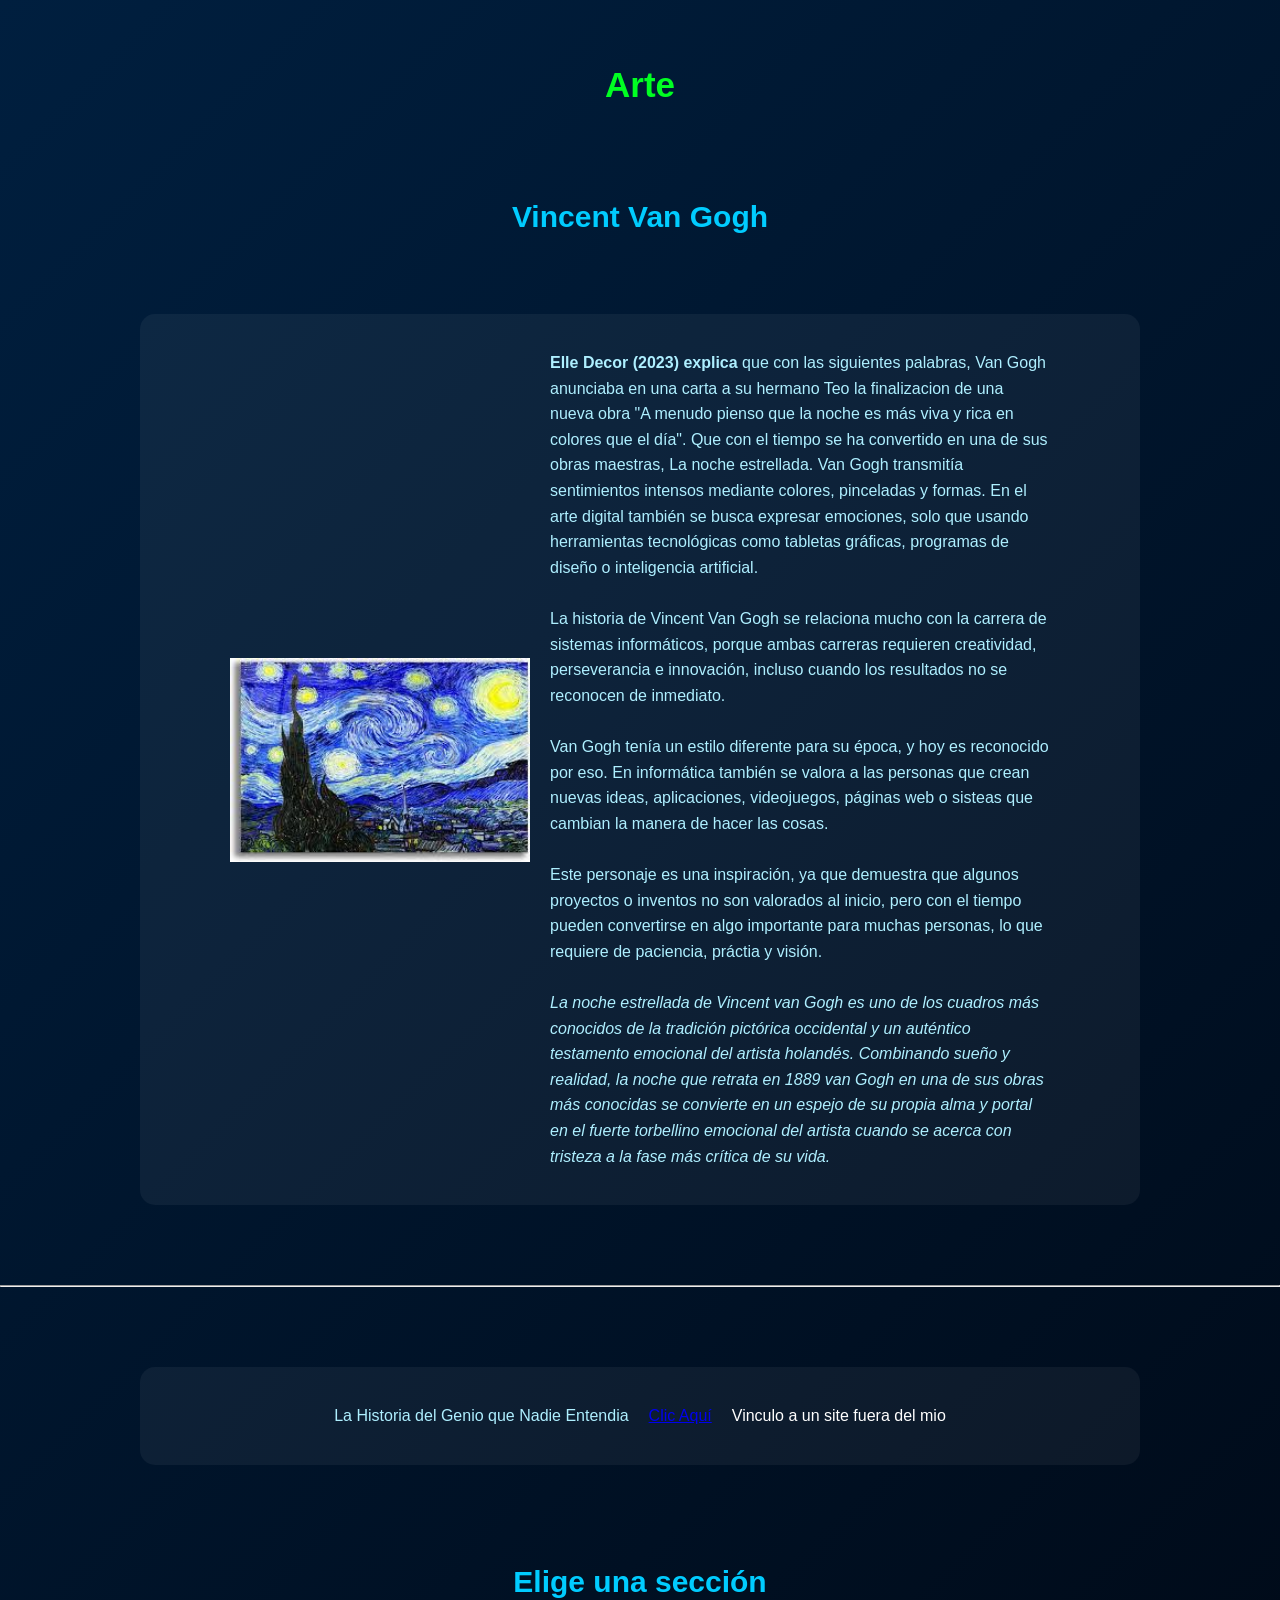
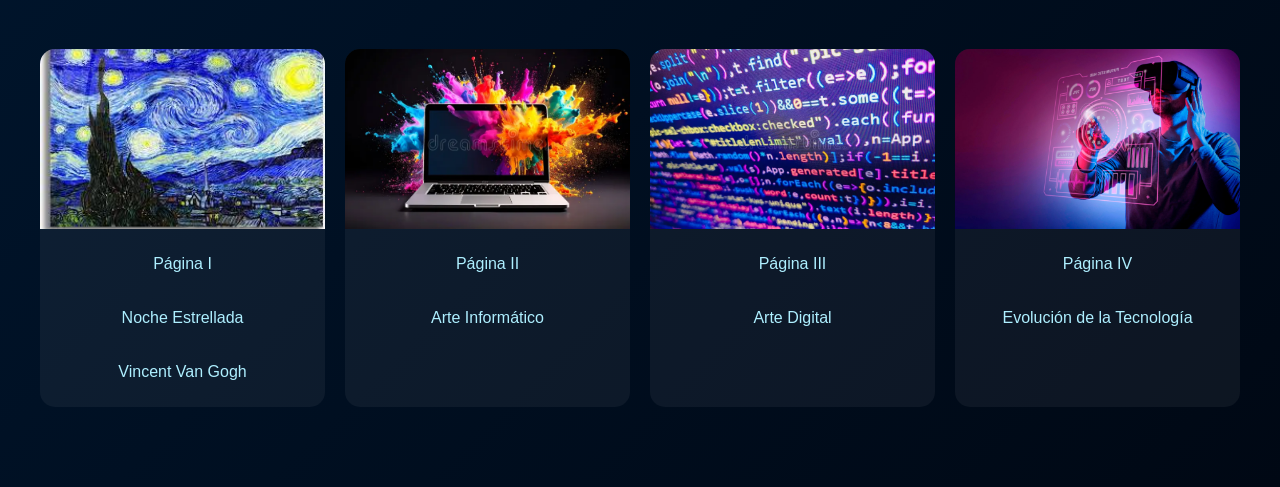
<file: pagina1.html>
<!DOCTYPE HTML>
<HTML>
<HEAD>
    <meta charset="UTF-8">
    <link rel="stylesheet" href="style.css">
</HEAD>
<br><br>

<BODY>
    <header class="hero">
<h2>Arte</h2> 
</header>

<br><br>

<header class="hero">
<H3>Vincent Van Gogh</H3>
</header>

<section class="contenedor">
    <div class="tarjeta">
<img src="imagenes/1.png" width="300">

<P><B>Elle Decor (2023) explica</B> que con las siguientes palabras, Van Gogh anunciaba en una carta a su hermano Teo la finalizacion de una nueva obra "A menudo pienso que la noche es más viva y rica en colores que el día". Que con el tiempo se ha convertido en una de sus obras maestras, La noche estrellada.
Van Gogh transmitía sentimientos intensos mediante colores, pinceladas y formas. En el arte digital también se busca expresar emociones, solo que usando herramientas tecnológicas como tabletas gráficas, programas de diseño o inteligencia artificial.
<br><br>
La historia de Vincent Van Gogh se relaciona mucho con la carrera de sistemas informáticos, porque ambas carreras requieren creatividad, perseverancia e innovación, incluso cuando los resultados no se reconocen de inmediato.
<br><br>
Van Gogh tenía un estilo diferente para su época, y hoy es reconocido por eso. En informática también se valora a las personas que crean nuevas ideas, aplicaciones, videojuegos, páginas web o sisteas que cambian la manera de hacer las cosas.
<br><br>
Este personaje es una inspiración, ya que demuestra que algunos proyectos o inventos no son valorados al inicio, pero con el tiempo pueden convertirse en algo importante para muchas personas, lo que requiere de paciencia, práctia y visión.
<br><br>

<I> La noche estrellada de Vincent van Gogh es uno de los cuadros más conocidos de la tradición pictórica occidental y un auténtico testamento emocional del artista holandés. Combinando sueño y realidad, la noche que retrata en 1889 van Gogh en una de sus obras más conocidas se convierte en un espejo de su propia alma y portal en el fuerte torbellino emocional del artista cuando se acerca con tristeza a la fase más crítica de su vida.
</I></P>
</div>
</section>

<HR>
    <section class="contenedor">
        <div class="tarjeta">
            <p>La Historia del Genio que Nadie Entendia</p>
<a href="https://youtu.be/svNjf3KEPRs?t=3">Clic Aquí</a>
Vinculo a un site fuera del mio
</div>
</section>
<section class="galeria">
    <header class="hero">
 <h3>Elige una sección</h3>
    </header>

    <div class="grid-galeria">

        <a href="pagina1.html" class="card">
            <img src="imagenes/1.png" alt="Arte 1">
            <p>Página I</p>
            <p>Noche Estrellada</p>
            <p>Vincent Van Gogh</p>
        </a>

        <a href="paginaDos.html" class="card">
            <img src="imagenes/2.png" alt="Arte 2">
            <p>Página II</p>
            <p>Arte Informático</p>
        </a>

        <a href="pagina3.html" class="card">
            <img src="imagenes/3.png" alt="Arte 3">
            <p>Página III</p>
            <p>Arte Digital</p>
        </a>

        <a href="pagina4.html" class="card">
            <img src="imagenes/6.png" alt="Arte 4">
            <p>Página IV</p>
            <p>Evolución de la Tecnología</p>
        </a>

    </div>

</section>

</BODY>
</HTML>
</file>
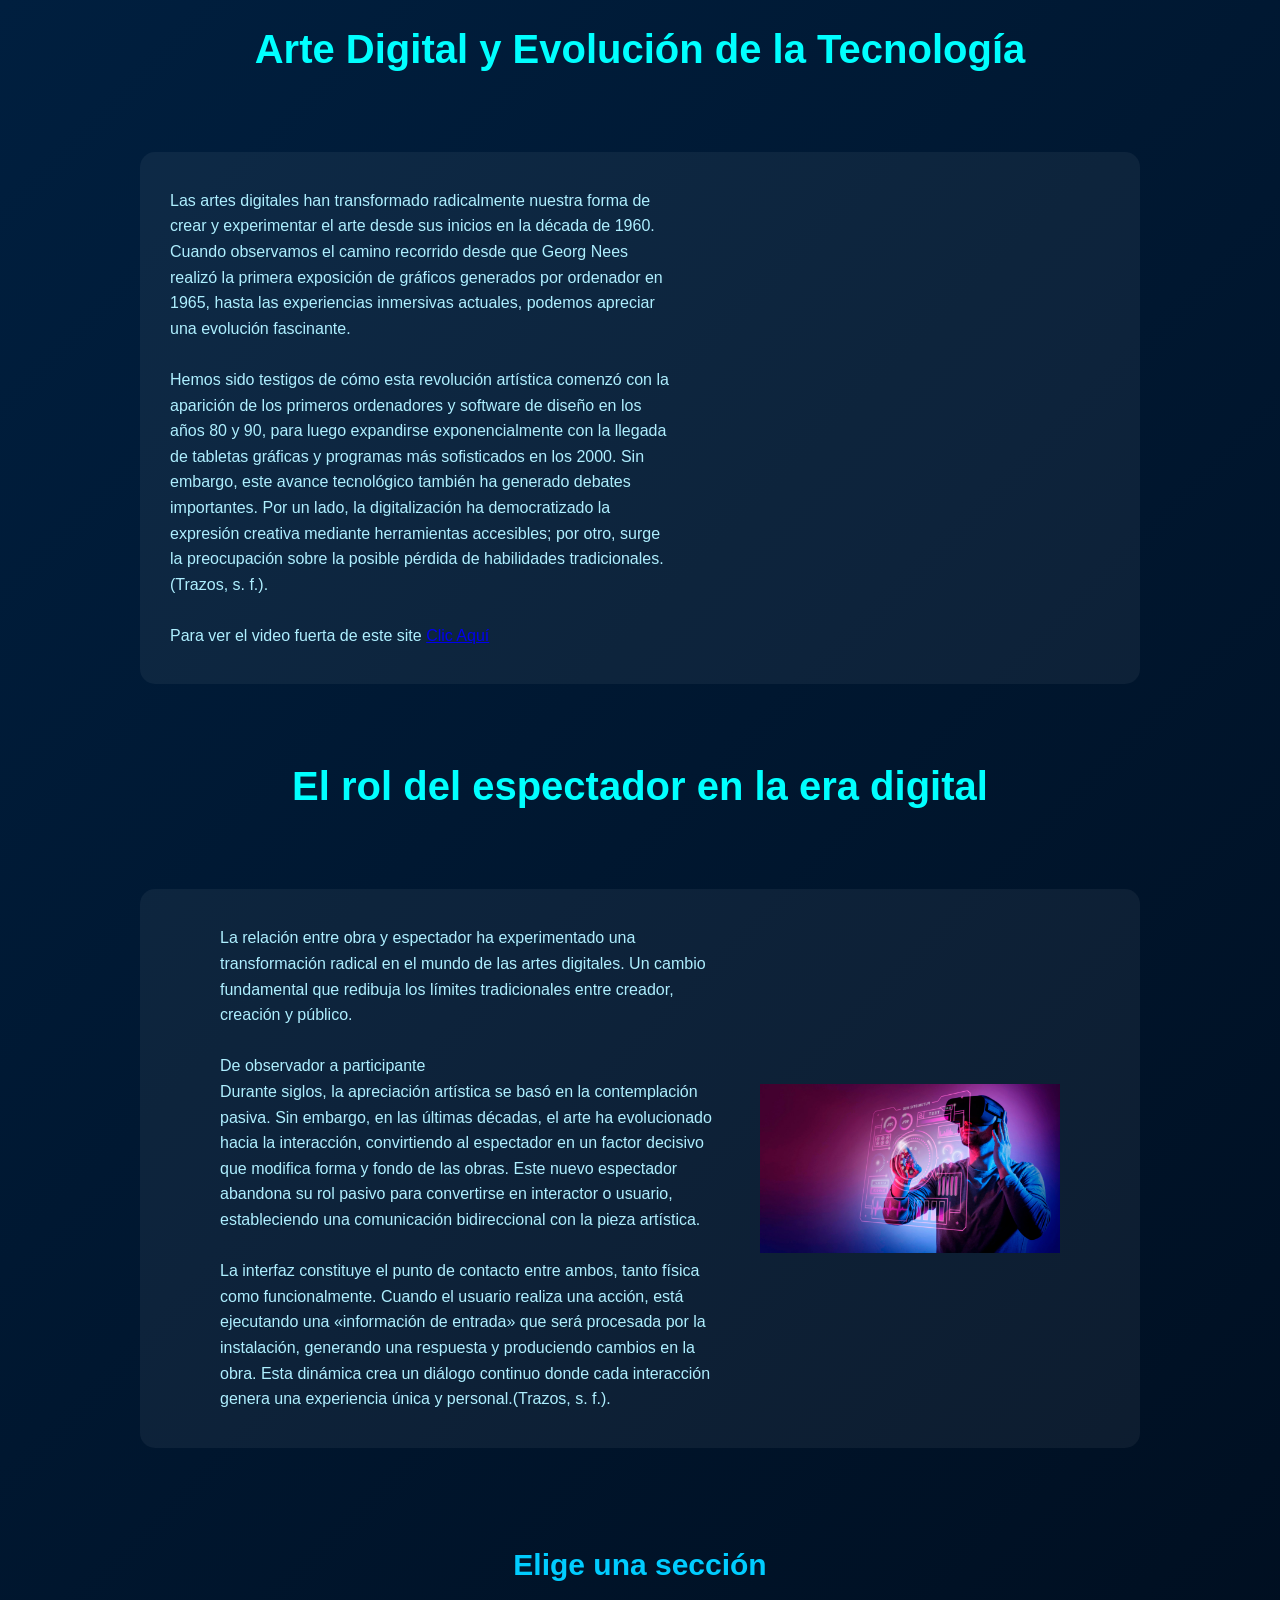
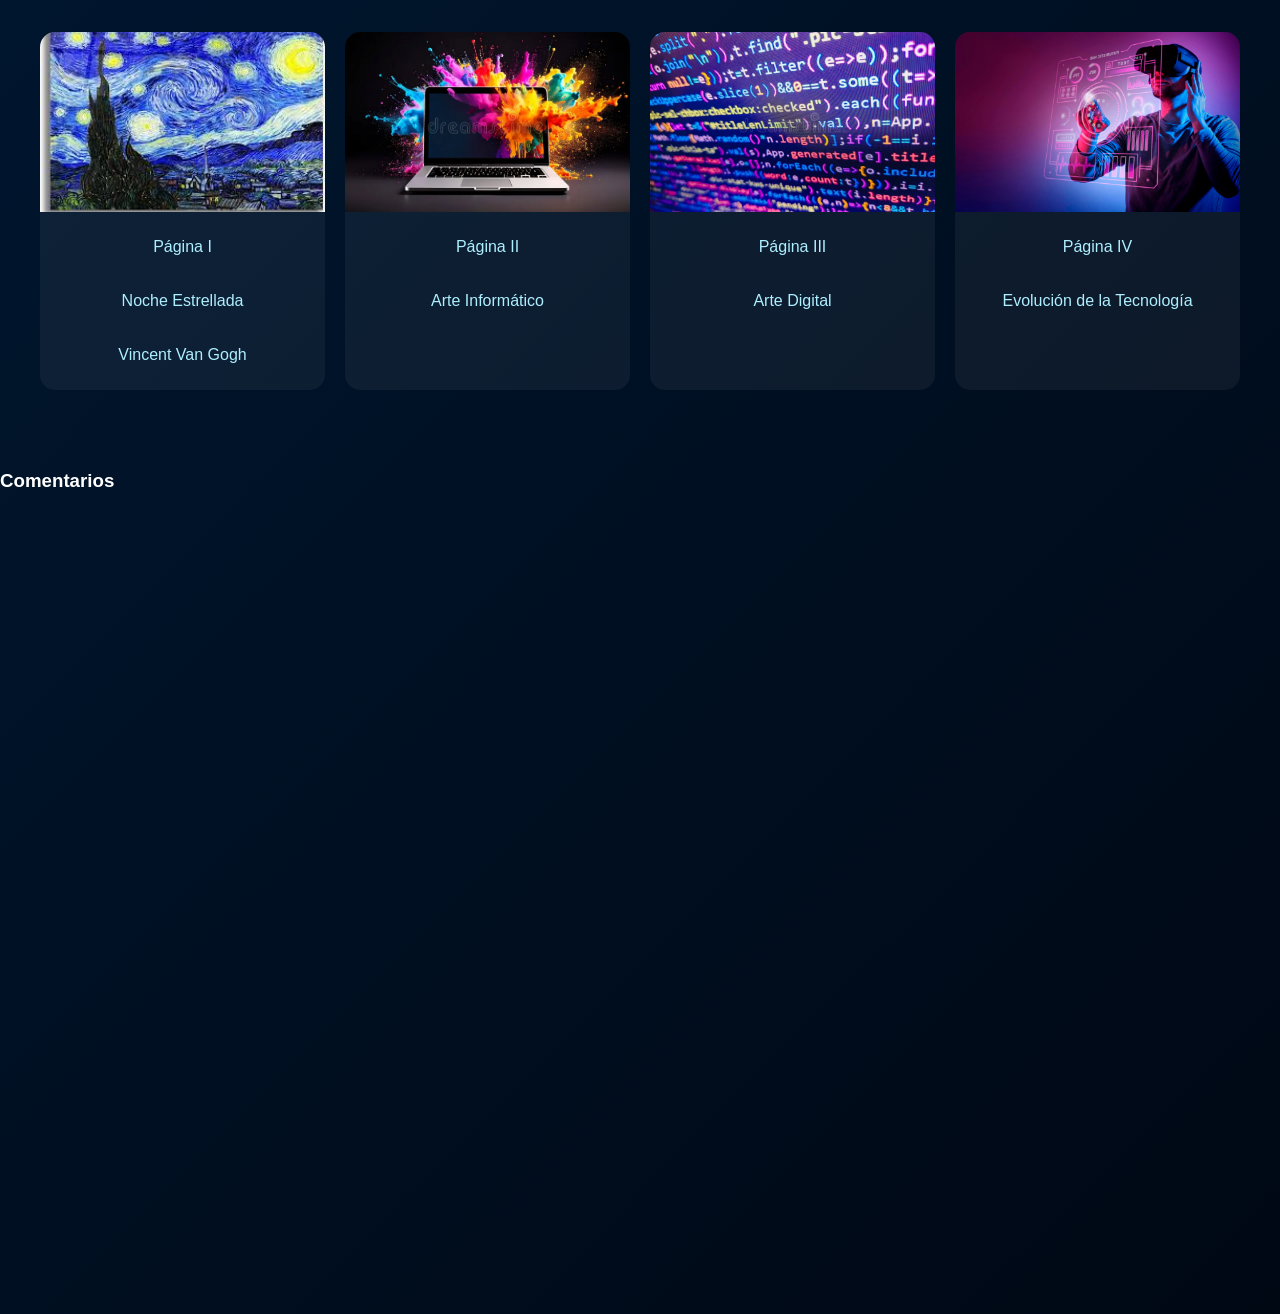
<file: pagina4.html>
<!DOCTYPE HTML>
<HTML>
<HEAD>
    <meta charset="UTF-8">
    <link rel="stylesheet" href="style.css">
    <TITLE>Arte digital y evolución de la Tecnología</TITLE></HEAD>
<BODY>
   
<header class="hero">
<H1>Arte Digital y Evolución de la Tecnología</H1>
</header>
<section class="contenedor">
    <div class="tarjeta">
<P>Las artes digitales han transformado radicalmente nuestra forma de crear y experimentar el arte desde sus inicios en la década de 1960. Cuando observamos el camino recorrido desde que Georg Nees realizó la primera exposición de gráficos generados por ordenador en 1965, hasta las experiencias inmersivas actuales, podemos apreciar una evolución fascinante.
<br><br>
Hemos sido testigos de cómo esta revolución artística comenzó con la aparición de los primeros ordenadores y software de diseño en los años 80 y 90, para luego expandirse exponencialmente con la llegada de tabletas gráficas y programas más sofisticados en los 2000. Sin embargo, este avance tecnológico también ha generado debates importantes. Por un lado, la digitalización ha democratizado la expresión creativa mediante herramientas accesibles; por otro, surge la preocupación sobre la posible pérdida de habilidades tradicionales.(Trazos, s. f.).
<br><br>
Para ver el video fuerta de este site
<a href="https://youtu.be/hJuXwZhL4Co?t=1">Clic Aquí</a>
</P>
<br>
<iframe width="400" src="https://www.youtube.com/embed/hJuXwZhL4Co" title="La HISTORIA del ARTE y la TECNOLOGÍA" frameborder="0" allow="accelerometer; autoplay; clipboard-write; encrypted-media; gyroscope; picture-in-picture; web-share" referrerpolicy="strict-origin-when-cross-origin" allowfullscreen></iframe>
</div>
</section>

<header class="hero">
<H1>El rol del espectador en la era digital</H1>
</header>
<section class="contenedor">
    <div class="tarjeta">
<P>La relación entre obra y espectador ha experimentado una transformación radical en el mundo de las artes digitales. Un cambio fundamental que redibuja los límites tradicionales entre creador, creación y público.
<br><br>
De observador a participante
<br>
Durante siglos, la apreciación artística se basó en la contemplación pasiva. Sin embargo, en las últimas décadas, el arte ha evolucionado hacia la interacción, convirtiendo al espectador en un factor decisivo que modifica forma y fondo de las obras. Este nuevo espectador abandona su rol pasivo para convertirse en interactor o usuario, estableciendo una comunicación bidireccional con la pieza artística.
<br><br>
La interfaz constituye el punto de contacto entre ambos, tanto física como funcionalmente. Cuando el usuario realiza una acción, está ejecutando una «información de entrada» que será procesada por la instalación, generando una respuesta y produciendo cambios en la obra. Esta dinámica crea un diálogo continuo donde cada interacción genera una experiencia única y personal.(Trazos, s. f.).
</P>

<br>
<IMG SRC="imagenes/6.png" ALIGN="BOTTOM" WIDTH="300">
    </div>
    </section>
<section class="galeria">
    <header class="hero">
 <h3>Elige una sección</h3>
    </header>

    <div class="grid-galeria">

        <a href="pagina1.html" class="card">
            <img src="imagenes/1.png" alt="Arte 1">
            <p>Página I</p>
            <p>Noche Estrellada</p>
            <p>Vincent Van Gogh</p>
        </a>

        <a href="paginaDos.html" class="card">
            <img src="imagenes/2.png" alt="Arte 2">
            <p>Página II</p>
            <p>Arte Informático</p>
        </a>

        <a href="pagina3.html" class="card">
            <img src="imagenes/3.png" alt="Arte 3">
            <p>Página III</p>
            <p>Arte Digital</p>
        </a>

        <a href="pagina4.html" class="card">
            <img src="imagenes/6.png" alt="Arte 4">
            <p>Página IV</p>
            <p>Evolución de la Tecnología</p>
        </a>

    </div>

</section>


<section class="comentarios">
    <h3> Comentarios</h3>

    <iframe 
        src="https://docs.google.com/forms/d/e/1FAIpQLSeSRkaP2SohRS8CcdImlgjbuvaYTdwEoCyDoymvnBhrq7b7NQ/viewform?embedded=true"
        width="100%"
        height="800"
        frameborder="0"
        marginheight="0"
        marginwidth="0">
        Cargando…
    </iframe>

</section>




</BODY>
</HTML>
</file>
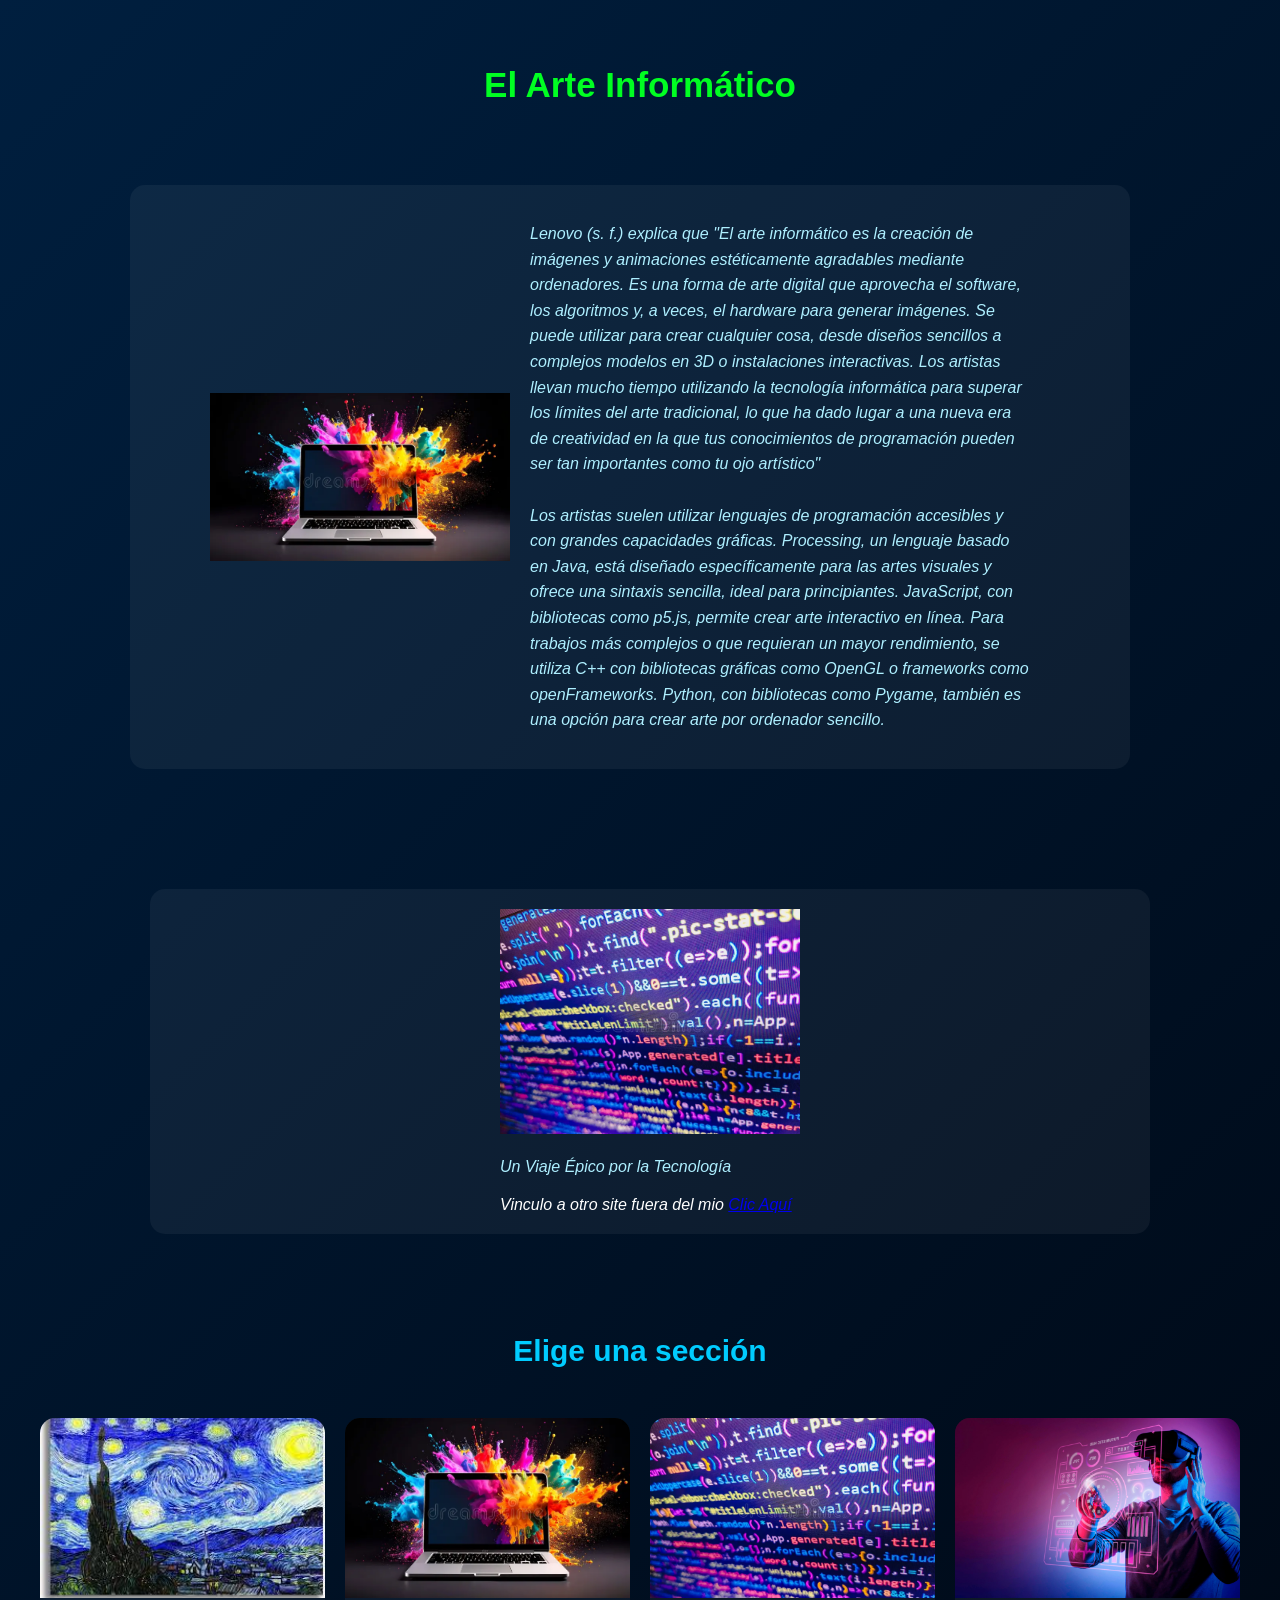
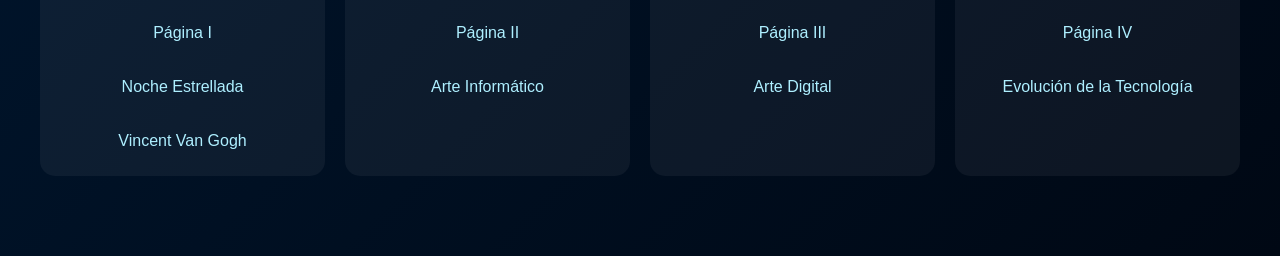
<file: paginaDos.html>
<!DOCTYPE HTML>
<HTML>
<HEAD>
     <meta charset="UTF-8">
    <link rel="stylesheet" href="style.css">
<TITLE>Arte Informático</TITLE>
</HEAD>
<br><br>
<BODY>
<header class="hero">
<H2>El Arte Informático</H2>
</header>
<section class="contenedor">
    <div class="tarjeta">
<IMG SRC="imagenes/2.png" ALIGN="BOTTOM" WIDTH="300">
    
<P><I> Lenovo (s. f.) explica que "El arte informático es la creación de imágenes y animaciones estéticamente agradables mediante ordenadores. Es una forma de arte digital que aprovecha el software, los algoritmos y, a veces, el hardware para generar imágenes. Se puede utilizar para crear cualquier cosa, desde diseños sencillos a complejos modelos en 3D o instalaciones interactivas. Los artistas llevan mucho tiempo utilizando la tecnología informática para superar los límites del arte tradicional, lo que ha dado lugar a una nueva era de creatividad en la que tus conocimientos de programación pueden ser tan importantes como tu ojo artístico"
<br><br>
Los artistas suelen utilizar lenguajes de programación accesibles y con grandes capacidades gráficas. Processing, un lenguaje basado en Java, está diseñado específicamente para las artes visuales y ofrece una sintaxis sencilla, ideal para principiantes. JavaScript, con bibliotecas como p5.js, permite crear arte interactivo en línea. Para trabajos más complejos o que requieran un mayor rendimiento, se utiliza C++ con bibliotecas gráficas como OpenGL o frameworks como openFrameworks. Python, con bibliotecas como Pygame, también es una opción para crear arte por ordenador sencillo.
</P>
</div>
</section>

<section class="contenedor">
    <div class="tarjeta">
        <IMG SRC="imagenes/3.png" ALIGN="BOTTOM" WIDTH="300">
            <p>Un Viaje Épico por la Tecnología</p>
            Vinculo a otro site fuera del mio
        <a href="https://youtu.be/SnQjvDdXPDQ?t=47"> Clic Aquí </a> 

</I>
</div>
</section>

<section class="galeria">
    <header class="hero">
 <h3>Elige una sección</h3>
    </header>

    <div class="grid-galeria">

        <a href="pagina1.html" class="card">
            <img src="imagenes/1.png" alt="Arte 1">
            <p>Página I</p>
            <p>Noche Estrellada</p>
            <p>Vincent Van Gogh</p>
        </a>

        <a href="paginaDos.html" class="card">
            <img src="imagenes/2.png" alt="Arte 2">
            <p>Página II</p>
            <p>Arte Informático</p>
        </a>

        <a href="pagina3.html" class="card">
            <img src="imagenes/3.png" alt="Arte 3">
            <p>Página III</p>
            <p>Arte Digital</p>
        </a>

        <a href="pagina4.html" class="card">
            <img src="imagenes/6.png" alt="Arte 4">
            <p>Página IV</p>
            <p>Evolución de la Tecnología</p>
        </a>

    </div>

</section>

</BODY>
</HTML>
</file>
<file: style.css>
body{
    margin: 0;
    font-family: Arial, sans-serif;
    background: linear-gradient(135deg, #001f3f, #000814);
    color: white;
}

.contacto{
    width: 80%;
    margin: 40px auto;
    padding: 20px;
    background-color: rgba(255,255,255,0.05);
    border-radius: 15px;
    text-align: center;
}

form{
    display: flex;
    flex-direction: column;
    gap: 15px;
}

input, textarea{
    padding: 12px;
    border: none;
    border-radius: 10px;
    font-size: 16px;
}

textarea{
    height: 120px;
}

button{
    padding: 12px;
    border: none;
    border-radius: 10px;
    background-color: cyan;
    color: black;
    font-weight: bold;
    cursor: pointer;
}

button:hover{
    background-color: rgb(0,255,170);
}
/* HERO */
h1, h2, h3 {
  margin: 3;
}
.hero{
    text-align: center;
    padding-top: 0px;
}

.hero h1{
    font-size: 40px;
    color: cyan;
}

.hero h2{
    font-size: 35px;
    color: rgb(0, 255, 34);
}

.hero h3{
    font-size: 30px;
    color: rgb(0, 204, 255);
}

/* CONTENEDOR */
.contenedor{
    display: flex;
    gap: 20px;
    margin: 40px;
    align-items: center;
    justify-content: center;
}

.contenedor p{
    max-width: 500px;
    line-height: 1.6;
    color: #aeefff;
}

/* TARJETA TEXTO + IMAGEN */
.tarjeta{
    display: flex;
    align-items: center;
    justify-content: center;
    gap: 20px;
    margin: 40px auto;
    width: 80%;
    background-color: rgba(255,255,255,0.05);
    padding: 20px;
    border-radius: 15px;
}

/* GALERÍA */
.galeria{
    text-align: center;
    margin: 60px 20px;
}

/* GRID */
.grid-galeria{
    display: grid;
    grid-template-columns: repeat(auto-fit, minmax(200px, 1fr));
    gap: 20px;
    padding: 20px;
}

/* TARJETAS (IMPORTANTE) */
.card{
    display: block;
    text-decoration: none;
    color: inherit;
    text-align: center;
    background-color: rgba(255,255,255,0.05);
    border-radius: 15px;
    overflow: hidden;
    transition: 0.3s;
}

/* IMAGENES */
.card img{
    width: 100%;
    height: 180px;
    object-fit: cover;
    display: block;
}

/* TEXTO */
.card p{
    padding: 10px;
    color: #aeefff;
}

/* HOVER PRO */
.card:hover{
    transform: scale(1.07);
    box-shadow: 0 0 25px cyan;
    cursor: pointer;
}

/* NOTICIAS */
.noticias{
    margin: 40px;
    padding: 20px;
    background-color: rgba(255,255,255,0.05);
    border-radius: 15px;
}

.noticias a{
    color: cyan;
}
</file>
